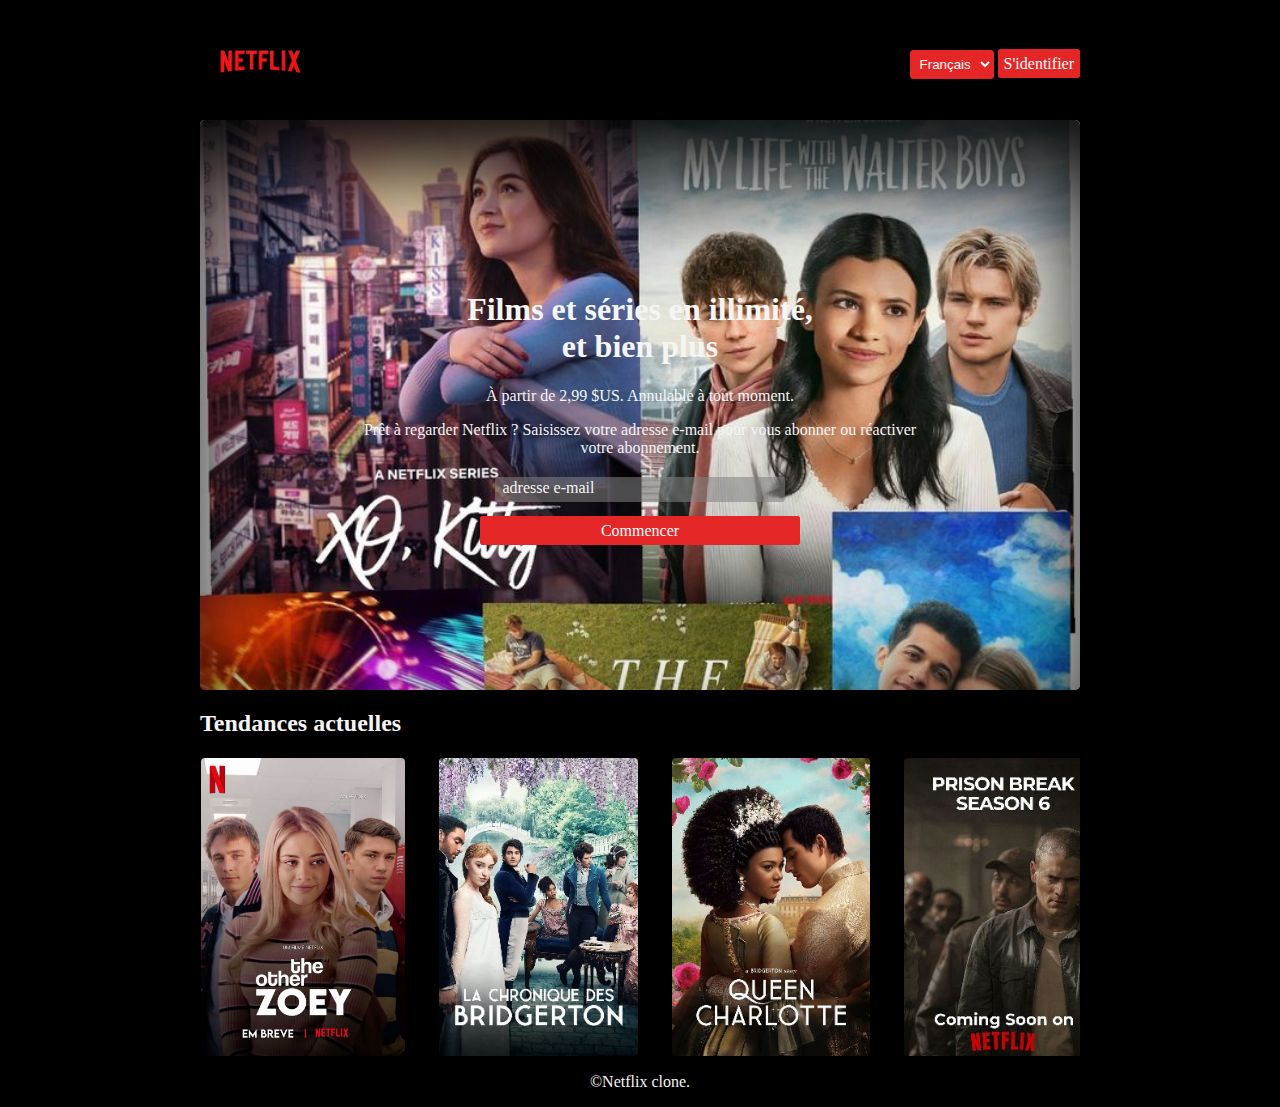
<file: index.html>
<!DOCTYPE html>
<html lang="fr">
<head>
    <meta charset="UTF-8">
    <meta name="viewport" content="width=device-width, initial-scale=1.0">
    <title>Netflix clone</title>
    <link rel="stylesheet" href="index.css">
</head>
<body>
    <header>
        <img src="logo.png" alt="">
        <div id="select-box">
            <select name="" id="">
                <option value="">Français</option>
                <option value="">English</option>
            </select>
            <a onclick="adresse()">S'identifier</a>
        </div>
    </header>
    <main>
        <div id="idx">
                <h1>Films et séries en illimité,<br>et bien plus</h1>
                <p>À partir de 2,99 $US. Annulable à tout moment.</p>
                <p>Prêt à regarder Netflix ? Saisissez votre adresse e-mail pour vous abonner ou réactiver votre abonnement.</p>
                <div id="input-box">
                    <input type="text" id="mail" required>
                    <label for="mail">adresse e-mail</label>
                </div>
                <a id="but" onclick="adresse()">Commencer </a>
        </div>
        <div id="images">
            <h2>Tendances actuelles</h1>
            <div id="image-box">
                <img src="19.jpg" alt="film" title="the other zoey">
                <img src="3.jpg" alt="film" title="les chroniques des brigertoon">
                <img src="4.jpg" alt="film" title="Queen charlotte">
                <img src="5.jpg" alt="film" title="prison break">
                <img src="6.jpg" alt="film" title="vampires diaries">
                <img src="7.jpg" alt="film" title="Orginalis">
                <img src="8.jpg" alt="film" title="Get even">
                <img src="9.jpg" alt="film" title="forever">
                <img src="10.jpg" alt="film" title="legacies">
                <img src="12.jpg" alt="film" title="little big mouth">
                <img src="13.jpg" alt="film" title="malefice">
                <img src="14.jpg" alt="film" title="outer banks">
                <img src="15.jpg" alt="film" title="you">
                <img src="16.jpg" alt="film" title="sisterhood">
                <img src="2.jpg" alt="film" title="the summer i turned pretty">
                <img src="22.jpg" alt="film" title="one of them days">
                <img src="21.jpg" alt="film" title="carnaval">
                <img src="18.jpg" alt="film" title="summer time">
                <img src="11.jpg" alt="film" title="the bad boy and me">
                <img src="20.jpg" alt="film" title="my life with the walter boys">
            </div>
        </div>
    </main>
    <footer>
        <p>&copy;Netflix clone.</p>
    </footer>

    <script>
        function adresse(){
            const b = document.getElementById("mail").value.trim();
    if(b===""){
        alert("veuillez entrer votre adresse emeil ou numero");
        return;
    }else{

            window.location.href = "interface.html";

    }
        }
    </script>
</body>
</html>
</file>
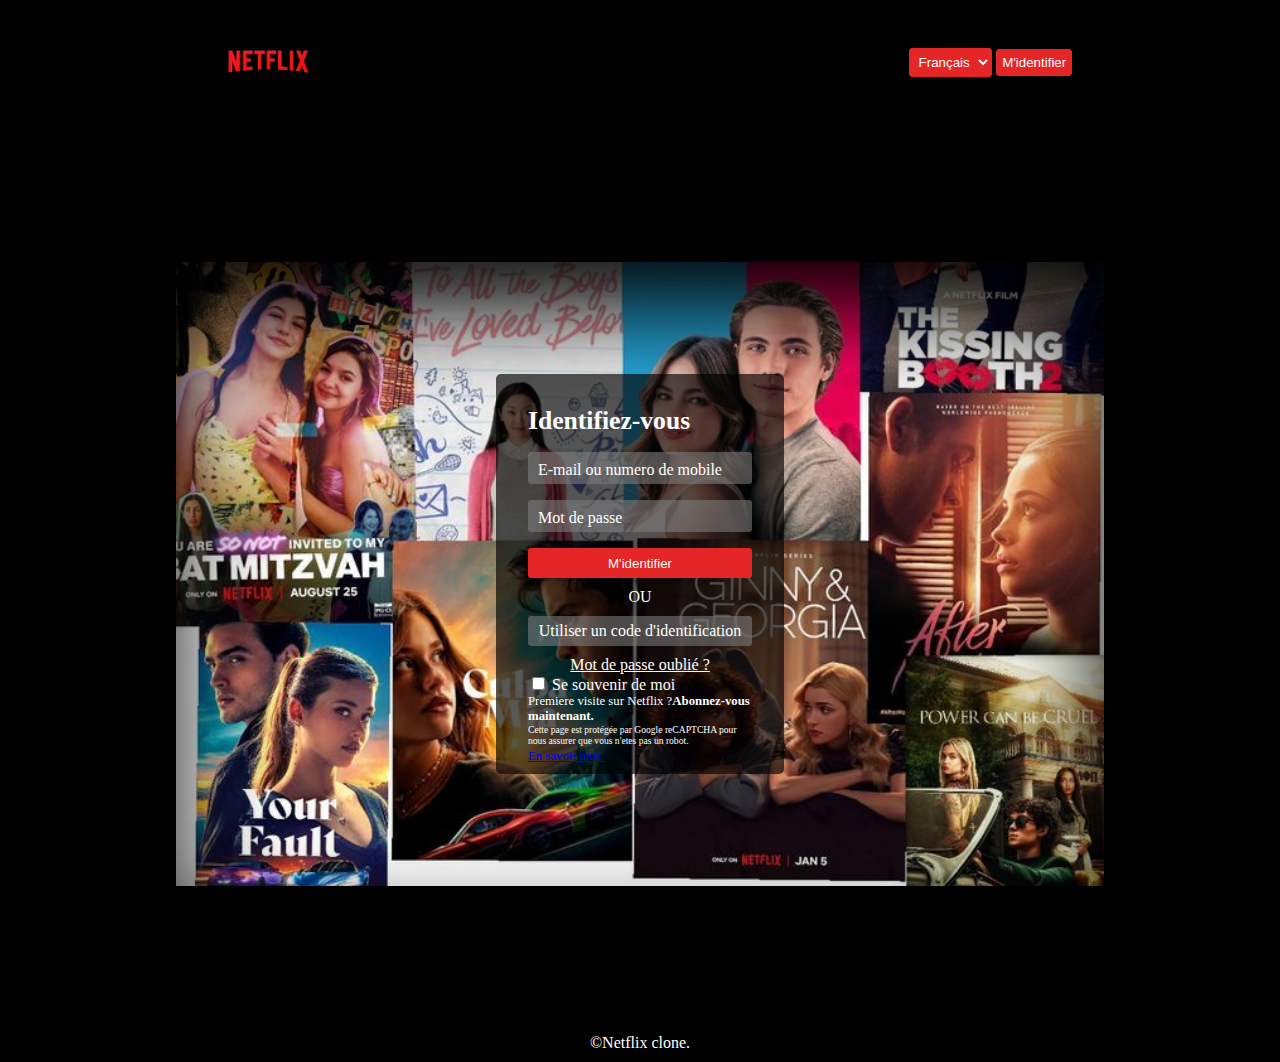
<file: interface.html>
<!DOCTYPE html>
<html lang="en">
<head>
    <meta charset="UTF-8">
    <meta name="description" content>
    <meta name="viewport" content="width=device-width, initial-scale=1.0">
    <title>Netflix clone</title>
    <link rel="stylesheet" href="interface.css">
</head>
<body>
    <header>
        <p><img src="logo.png" alt=""></p>
        <div id="select-box">
            <select name="" id="">
                <option value="">Français</option>
                <option value="">English</option>
            </select>
            <button onclick="verification()" type="button" id="ab">M'identifier</button>
        </div>
    </header>

    <main>
        <div id="xyz">
            <div id="identification-box">
                <h1>Identifiez-vous</h1>
                <div class="input-box">
                    <input type="text" required id="mail">
                    <label for="mail"> E-mail ou numero de mobile</label>
                </div>
                <div class="input-box">
                    <input type="password" required id="pass">
                    <label for="pass"> Mot de passe</label>
                </div>
                <div id="help-box">
                    <button onclick="verification()" id="bc" type="button">M'identifier</button>
                    <p>OU</p>
                    <a href="#" id="code-box" class="lien">Utiliser un code d'identification</a>
                    <a href="#" class="lien">Mot de passe oublié ?</a>
                </div>
                <div id="Abonnement-box">
                    <input type="checkbox" id="souvenir">
                    <label for="souvenir"> Se souvenir de moi</label>
                    <p>Premiere visite sur Netflix ?<span><a href="#" style="text-decoration: none;" class="lien">Abonnez-vous maintenant.</a></span></p>
                    <p>Cette page est protégée par Google reCAPTCHA pour nous assurer que vous n'etes pas un robot.</p>
                    <a href="#">En savoir plus.</a>
                </div>
            </div>
        </div>
    </main>

    <footer>
        <p>&copy;Netflix clone.</p>
    </footer>

    <script src="interface.js"></script>
</body>
</html>
</file>
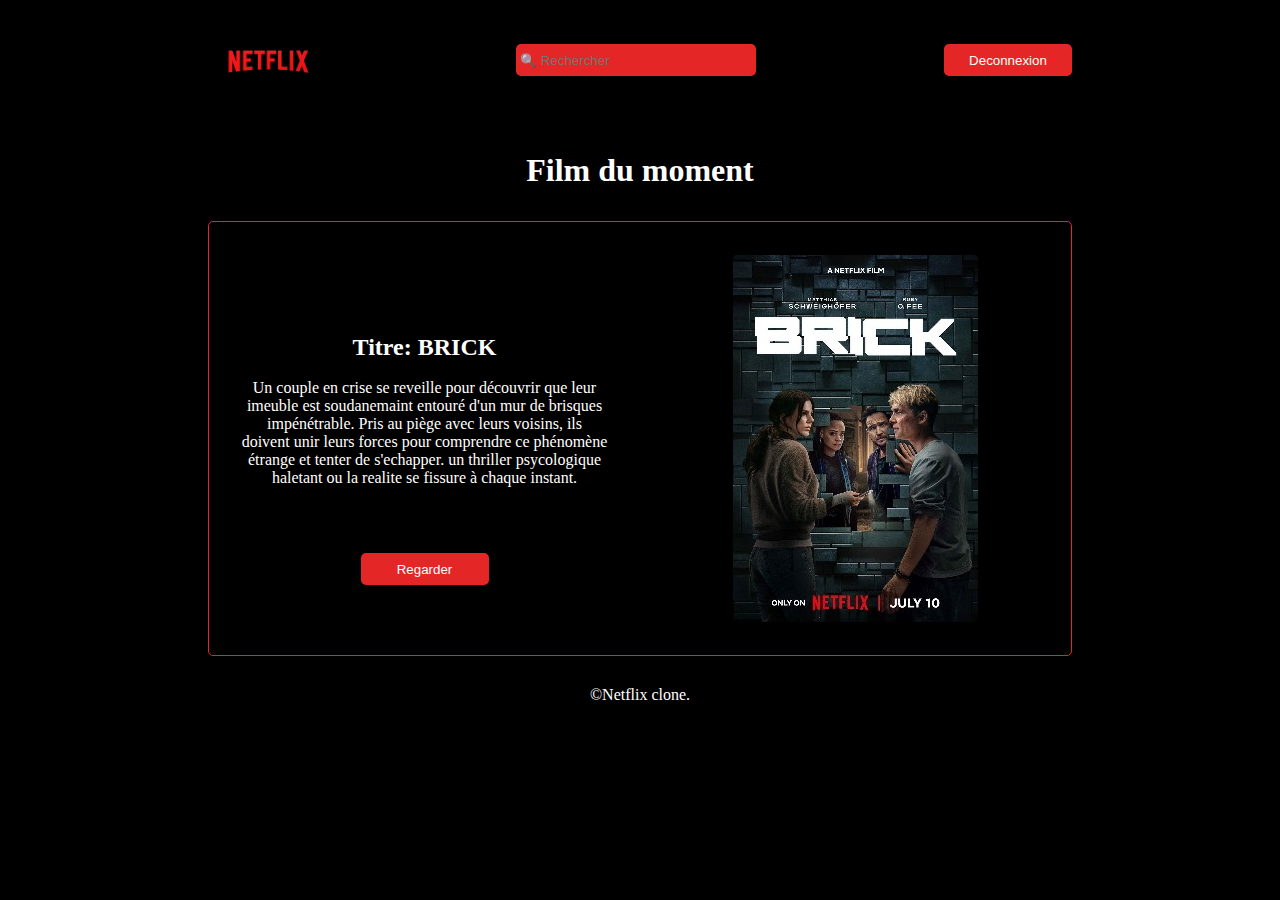
<file: page.html>
<!DOCTYPE html>
<html lang="en">
<head>
    <meta charset="UTF-8">
    <meta name="viewport" content="width=device-width, initial-scale=1.0">
    <title>Netflix clone</title>
    <link rel="stylesheet" href="page.css">
</head>
<body>
    <header>
        <img src="logo.png" alt="logo">
        <input type="text" placeholder="&#128269 Rechercher">
        <button type="button" onclick="deconnexion()">Deconnexion</button>
    </header>
    <main>
        <h1>Film du moment</h1>
        <div id="BRICK">
            <div class="film-box" id="description">
                <h2>Titre: BRICK</h2> <br>
                <p>Un couple en crise se reveille pour découvrir que leur imeuble est soudanemaint entouré
                d'un mur de brisques impénétrable. Pris au piège avec leurs voisins, ils doivent unir leurs forces
                pour comprendre ce phénomène étrange et tenter de s'echapper. un thriller psycologique haletant
                ou la realite se fissure à chaque instant.
                </p> <br>
                <button>Regarder</button>
            </div>
            <div class="film-box" id="image">
                <img src="1.jpg" alt="film du moment">
            </div>
        </div>
    </main>
    <footer>
        <p>&copy;Netflix clone.</p>
    </footer>

    <script src="page.js"></script>
</body>
</html>
</file>
<file: index.css>
*{
    box-sizing: border-box;
}
header img{
    width: 120px;
}
header{
    display: flex;
    justify-content: space-between;
    background-color: black;    
    padding: 0px 200px;
}
#select-box{
    padding-top:50px;
    cursor: pointer;
}
body{
    background-color: black;
    margin: 0px;
    color: whitesmoke;
}
main{
    padding: 0px 200px;
}
#image-box{
    display: flex;
    flex-direction: row;
    gap: 2rem;
    perspective: 10000px;
    overflow-x: scroll;
    scroll-behavior: smooth;
    scrollbar-width: none;
    -ms-overflow-style: none;
    cursor: pointer;
}
#image-box ::-webkit-scrollbar{
    display: none;
    padding: 20px;
}
div img{
    height: 300px;
    width: 300px;
    border: 1px solid black;
    border-radius: 5px;
}
div img:hover{
    box-shadow: 0px 8px 16px black;
    transform: translateZ(100px);
    transition: 0.2s ease ,box-shadow 0.2s;
}
#idx{
    background-image: url(back2.jpg);
    background-position: top;
    background-size: cover;
    background-attachment: scroll;
    background-repeat: no-repeat;
    padding: 150px;
    text-align: center;
    border-radius: 5px; 
    box-shadow: 0px 50px 100px black inset;
}
#but{
    padding: 5px 120px;    
    cursor: pointer;
}
a,select{
    text-decoration: none;
    color: white;
    background-color: rgb(228, 38, 38);
    border-radius: 3px;
    border: 1px solid  rgb(228, 38, 38);
    padding: 5px;    
    cursor: pointer;
}
#input-box{
    position: relative;
    margin: 15px 0px;
    display: grid;
    place-items: center;
    margin:20px 0px;    
}
#input-box input{
    height: 25px;
    width: 50%;
    background-color: rgba(128, 128, 128, 0.562);
    border-radius: 3px;
    border: none;
    outline: none;
    color: white;
    border-radius: 3px;    
    cursor: pointer;
}
#input-box label{
    width: 65%;
    position: absolute;
    bottom: 5px;
    left: 10px;
    transition: 0.3s ease;    
    cursor: pointer;
}
#input-box input:focus + label,
#input-box input:valid+ label{
  top: -8px;
  left: 8px;
  font-size: 12px;
  color: white;    
  cursor: pointer;
}
button:hover{
    box-shadow: 0px  8px 16px rgba(0, 0, 0, 0.2) inset;
}
footer{
    padding: 0px 200px;
    text-align: center;
}
</file>
<file: interface.css>
*{
    box-sizing: border-box;
    border: none;
}

header img{
    width: 120px;
}
/*body*/
body{
    background-color: black;
    margin: 0px;
    color: white;
    padding: 0px 13rem;
}
header{
    display: flex;
    justify-content: space-between;
}
#select-box{
    padding-top:3rem;
}
select,#ab{
    text-decoration: none;
    color: white;
    background-color: rgb(228, 38, 38);
    border-radius: 3px;
    border: 1px solid  rgb(228, 38, 38);
    padding: 0.3rem;
}
/*main*/
main{
    display: flex;
    justify-content: center;
    align-items: center;
    height: 100vh;    
    padding:0px 13rem;
}
h1{
    font-size: 1.6em;
}
span{
    font-weight: bold;
}
#identification-box{
    background-color: rgba(0,0,0,0.65);
    width: 18rem;
    height: 25rem;
    padding: 2rem;
    color: white;    
    border-radius: 5px;

}
#xyz{
    background-image: url(back2.jpg);
    background-position: bottom;
    background-size: cover;
    background-attachment: scroll;
    background-repeat: no-repeat;
    padding:7rem 20rem;
    box-shadow: 0px 50px 100px black inset;
}
.input-box{
    position: relative;
    margin: 1rem 0px;
}
.input-box input{
    width: 100%;
    height: 2rem;
    background-color: rgba(128, 128, 128, 0.562);
    border-radius: 3px;
    border: none;
    outline: none;
    color: white;
}
.input-box label{
    position: absolute;
    bottom: 5px;
    left: 10px;
    transition: 0.3s ease;
}
.input-box input:focus + label,
.input-box input:valid+ label{
  top: -8px;
  left: 8px;
  font-size: 12px;
  color: white;
}
p,h1{
    margin: 0px;
    padding: 0px;   
}
#code-box{
    width: 100%;
    background-color: rgba(128, 128, 128, 0.562);
    height: 30px;
    display: grid;
    place-items: center;
    margin: 10px;
    text-decoration: none;    
    border-radius: 3px;
}
#help-box{
    display: grid;
    place-items: center;

}
#bc{
    width: 100%;
    background-color: rgb(228, 38, 38);    
    height: 30px;
    color: white;
    margin-bottom: 10px;    
    border-radius: 3px;
    pointer-events: all;
}
input+label+p,input+label+p+p+a{
    font-size: 0.8em;
}
input+label+p+p{
    font-size: 0.6em;
}
.lien{
    color: white
}
/*footer*/
footer{
    text-align: center;
    color: white;
    margin: 0px;
    padding:10px 13rem;
}
</file>
<file: page.css>
*{
    box-sizing: border-box;
    margin: 0px;
}
header img{
    width: 120px;
}
header{
    display: flex;
    justify-content: space-between;
    align-items: center;
    background-color: black;
}
body{
    margin: 0px;
    padding: 0px 13rem;
    background-color: black;
    color:white;
}
button{
    height: 2rem;
    width: 8rem;    
    border: 2px solid rgb(228, 38, 38);
    background-color:rgb(228, 38, 38);
    border-radius: 5px;
    color: white;
}
input{
    border: 2px solid rgb(228, 38, 38);
    outline: none;
    width: 15rem;
    height: 2rem;
    border-radius: 5px;
    background-color:rgb(228, 38, 38);
    color: white;
}
p{
    margin-bottom: 3rem;
}
#BRICK{
   display: grid;
   grid-template-columns: 1fr 1fr;
   gap: 4rem;    
   border: 1px solid rgb(228, 38, 38);
   padding: 2rem;
    border-radius: 5px;    
}
.film-box{
    width: 100%;
    height: 100%;
}
#description{
    text-align: center;
    padding-top: 5rem;
}
h1{
    text-align: center;
    margin: 2rem;
}
#image{display: flex;
    justify-content: center;
}

div img{
    border: 1px solid black;
    border-radius: 5px;    
    box-shadow: 0px 8px 16px black;
}
footer{
    text-align: center;
    color: white;
    margin-top: 30px;
}
</file>
